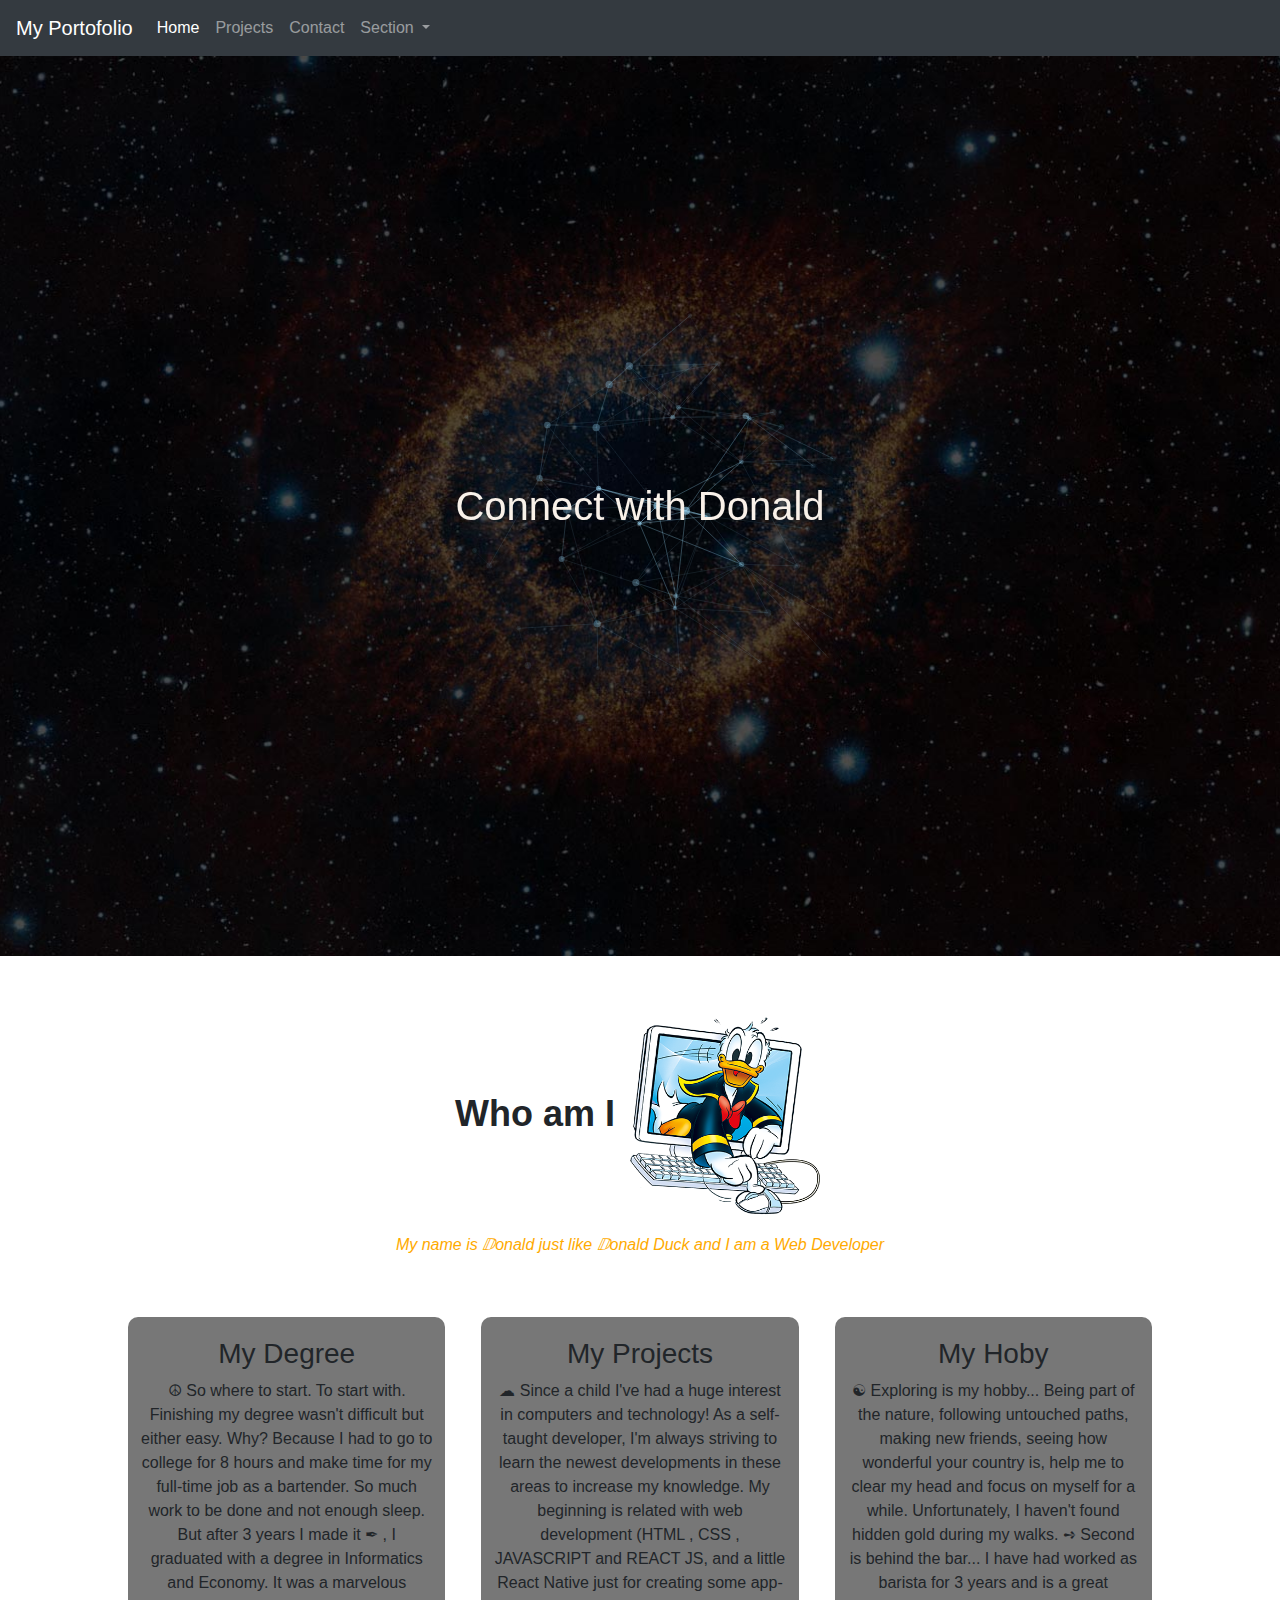
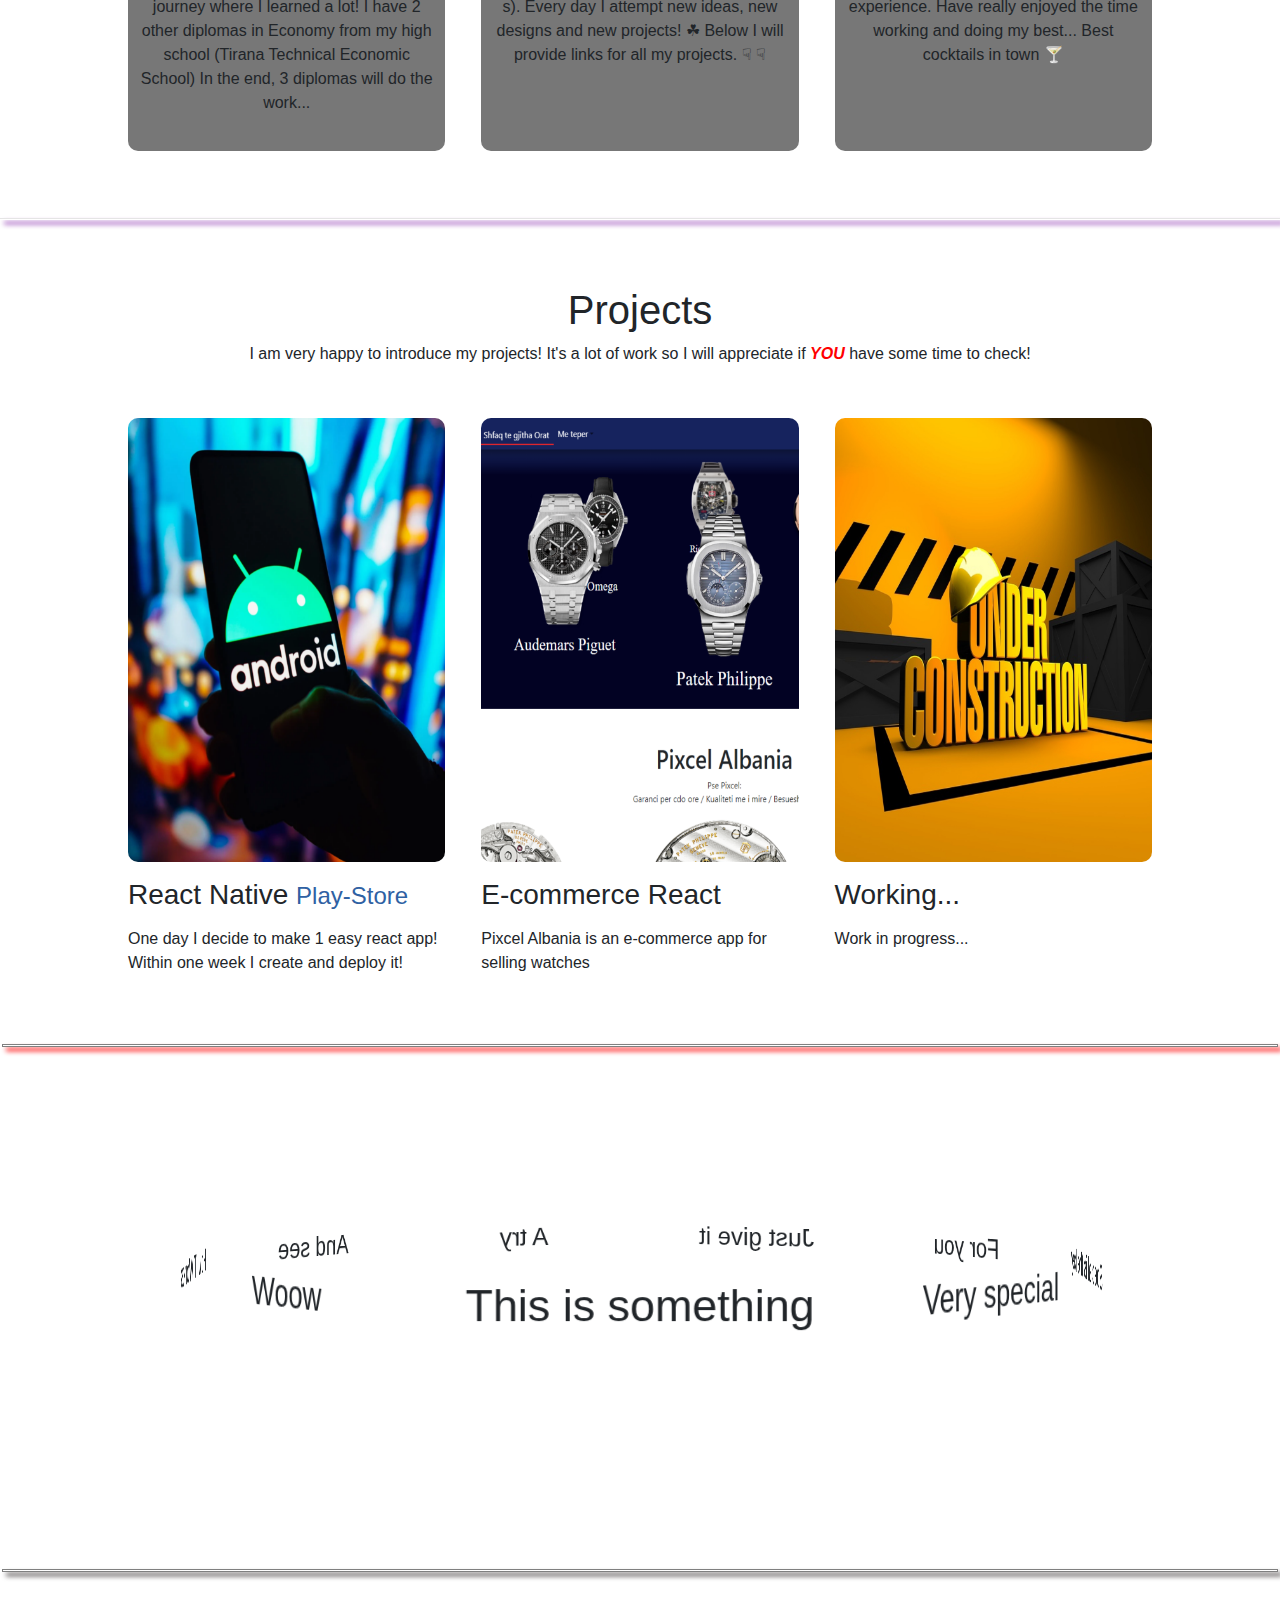
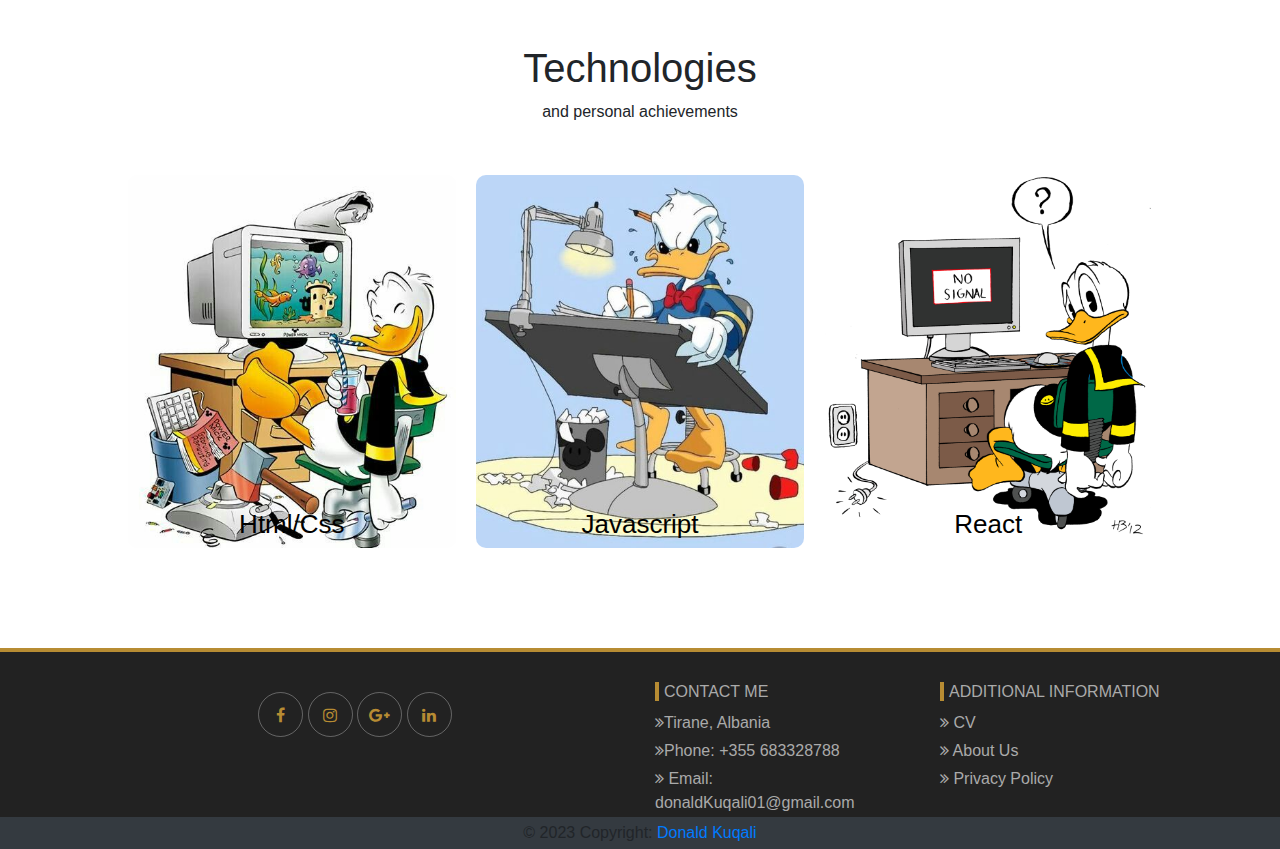
<file: index.html>
<!DOCTYPE html>
<html lang="en">
<head>
  <meta charset="UTF-8">
  <meta name="viewport" content="width=device-width, initial-scale=1.0">
  <link rel="icon" type="image/x-icon" href="./img/doonidoni.jpg">
  <title>Donald's Portofolio</title>

  <link rel="stylesheet" href="style.css">
  <link rel="stylesheet" href="https://cdn.jsdelivr.net/npm/bootstrap@4.0.0/dist/css/bootstrap.min.css" integrity="sha384-Gn5384xqQ1aoWXA+058RXPxPg6fy4IWvTNh0E263XmFcJlSAwiGgFAW/dAiS6JXm" crossorigin="anonymous">
  <link rel="stylesheet" href="https://cdnjs.cloudflare.com/ajax/libs/font-awesome/4.7.0/css/font-awesome.min.css">
</head>

<body>
<!-- //////////////////////////////////////////////// page-1 ////////////////////////////////////////////////////// -->

  <!-- navbar -->
  <div>
    <nav class="navbar navbar-expand-md navbar-dark bg-dark">
      <a class="navbar-brand" href="#">My Portofolio</a>
      <button class="navbar-toggler" type="button" data-toggle="collapse" data-target="#navbarNavDropdown" aria-controls="navbarNavDropdown" aria-expanded="false" aria-label="Toggle navigation">
        <span class="navbar-toggler-icon"></span>
      </button>
      <div class="collapse navbar-collapse" id="navbarNavDropdown">
        <ul class="navbar-nav">
          <li class="nav-item active">
            <a class="nav-link" href="#">Home <span class="sr-only">(current)</span></a>
          </li>
          <li class="nav-item">
            <a class="nav-link" href="#fcs">Projects</a>
          </li>
          <li class="nav-item">
            <a id="#cntct" class="nav-link" href="https://www.google.com/search?q=navbar+contact+with+active+to+send+email+in+html&rlz=1C1GCEA_enAL814AL814&sxsrf=ALiCzsaX8nuyHTI-EC8e6q7UZzkl17ykew%3A1671491264238&ei=wO6gY4WODoyRsAf9vobQDA&ved=0ahUKEwiF7rKY5ob8AhWMCOwKHX2fAcoQ4dUDCA8&uact=5&oq=navbar+contact+with+active+to+send+email+in+html&gs_lcp=Cgxnd3Mtd2l6LXNlcnAQAzIFCAAQogQ6CggAEEcQ1gQQsAM6BAgjECc6CAghEMMEEKABOgoIIRDDBBAKEKABSgQIQRgASgQIRhgAUMQGWKwVYPQWaAJwAXgAgAFqiAHjBJIBAzYuMZgBAKABAaABAsgBCMABAQ&sclient=gws-wiz-serp#fpstate=ive&vld=cid:f7e0c4dc,vid:Yg6POD0M30w">Contact</a>
          </li>
          <li class="nav-item dropdown">
            <a class="nav-link dropdown-toggle" href="#" id="navbarDropdownMenuLink" data-toggle="dropdown" aria-haspopup="true" aria-expanded="false">
              Section
            </a>
            <div class="dropdown-menu" aria-labelledby="navbarDropdownMenuLink">
              <a class="dropdown-item" href="#me">My Story</a>
              <a class="dropdown-item" href="#fcs">Projects</a>
              <a class="dropdown-item" href="#tch">Technologies</a>
            </div>
          </li>
        </ul>
      </div>
    </nav>
  </div>

<!-- partial:index.partial.html -->
<div id="large-header" class="large-header">
  <canvas id="demo-canvas"></canvas>
    <h1 class="main-title ppp nmk"><span class="thin nmk">Connect with  </span> Donald</h1>
</div>

<!-- /////////////////////////////////////////////////////////////////////!-- second page ////////////////////////////////////////////////// -->
<div id="me">
<section class="course">
  <h1 class="ddd">Who am I
  <img src="./img/d1.png" style="width: 200px; height: 200px;"/>
  </h1>
  <p class="ttt animate__animated">My name is ⅅonald just like ⅅonald Duck and I am a Web Developer</p>
  
  <div class="sxy">
      <div class="course-col">
        <h3>My Degree</h3>
        <p>☮  So where to start.
          To start with. Finishing my degree wasn't difficult but either easy. 
          Why? Because I had to go to college for 8 hours and  make time for my 
          full-time job as a bartender. So much work to be done and not enough sleep. 
          But after 3 years I made it ✒ , I graduated with a degree in Informatics and 
          Economy. It was a marvelous journey where I learned a lot! I have 2 other diplomas 
          in Economy from my high school  (Tirana Technical Economic School) 
          In the end, 3 diplomas will do the work...
        </p>
      </div>
      <div class="course-col">
        <h3>My Projects</h3>
        <p> ☁ Since a child I've had a huge interest in computers and technology! As a 
          self-taught developer, I'm always striving to learn the newest developments in 
          these areas to increase my knowledge. My beginning is related with web development 
          (HTML , CSS , JAVASCRIPT and REACT JS, and a little React Native just for creating 
          some app-s). Every day I attempt new ideas, new designs and new projects! 
          ☘ Below I will provide links for all my projects. ☟ ☟
        </p>
      </div>
      <div class="course-col">
        <h3>My Hoby</h3>
        <p> ☯ Exploring is my hobby...
Being part of the nature, following untouched paths, making new friends, seeing how wonderful 
          your country is, help me to clear my head and focus on myself for a while. Unfortunately, 
          I haven't found hidden gold during my walks.
➺ Second is behind the bar... I have had worked as barista for 3 years and is a great experience. 
          Have really enjoyed the time working and doing my best... Best cocktails in town  🍸
        </p>
      </div>
  </div>
</section>
</div>


<hr style=" height: 1.5px; box-shadow: 4px 4px 5px rgb(123, 20, 163)">

<!-- /////////////////////////////////////////// page 3 ///////////////////////// -->
<section id="fcs" class="facilities">
  <h1>Projects</h1>
  <p>I am very happy to introduce my projects! It's a lot 
    of work so I will appreciate if <span style="color: red; font-style: oblique; font-weight: bold;">YOU</span> 
    have some time to check!</p>

  <div class="sxy">
    <div class="facilities-col">
      <a href="https://play.google.com/store/apps/dev?id=9175142110453961313" title="Play-Store">
      <img src="./img/ko.png">
      </a>
      <h3>React Native <span style="font-size: 24px; color: rgb(47, 97, 163);">Play-Store</span></h3>
      <p>One day I decide to make 1 easy react app!
         Within one week I create and deploy it!</p>
    </div>
    <div class="facilities-col">
      <a href="https://watches-77fef.web.app/" title="Under Construction">
        <img src="./img/uplodim.png">
        </a>
      <h3>E-commerce React</h3>
      <p>Pixcel Albania is an e-commerce app for selling watches</p>
    </div>
    <div class="facilities-col">
      <a href="secondPage.html" title="Under Construction">
        <img src="./img/mo.jpg">
        </a>
      <h3>Working...</h3>
      <p>Work in progress...</p>
    </div>
  </div>
</section>
    

<hr style="border: 1px solid;margin: 2px; height: 1px; box-shadow: 4px 4px 5px red">


<!-- /////////////////////////////// page-4 ///////////////////////// -->
<section>
  <div style="padding-bottom: 420px; ">
  <div class="containeri">
    <div class="carousel">
      <div class="carousel__face"><span id="foto">This is something</span></div>
      <div class="carousel__face"><span id="foto">Very special</span></div>
      <div class="carousel__face"><span id="foto">Special is the key</span></div>
      <div class="carousel__face"><span id="foto">For you</span></div>
      <div class="carousel__face"><span id="foto">Just give it</span></div>
      <div class="carousel__face"><span id="foto">A try</span></div>
      <div class="carousel__face"><span id="foto">And see</span></div>
      <div class="carousel__face"><span id="foto">How IT Works</span></div>
      <div class="carousel__face"><span id="foto">Woow</span></div>
    </div>
  </div>
  </div>
  </section>

<hr style="border: 1px solid;margin: 2px; height: 1px; box-shadow: 4px 4px 5px rgb(71, 66, 66)">

<!-- ///////////////////////////// page-4 /////////////////////////// -->

<div>
  <section id="tch" class="campus">
      <h1>Technologies</h1>
      <p>and personal achievements</p>
  
      <div class="sxy">
        <div class="campus-col">
            <img class="k1" src="./img/css.jpg" />
            <div class="layer">
              <h3 style="color: rgb(0, 0, 0)">Html/Css</h3>
            </div>
        </div>
        <div class="campus-col">
          <img class="k1" src="./img/mon.jpg" />
            <div class="layer">
              <h3 style="color: rgb(0, 0, 0)">Javascript</h3>
            </div>
        </div>
        <div class="campus-col">
          <img class="k1" src="./img/js.png" />
            <div class="layer">
              <h3 style="color: rgb(0, 0, 0)">React</h3>
            </div>
        </div>
      </div>
  </section>
  </div>




<!-- //////////////////////////////////////////////////// -->



<footer class="nb-footer">
  <div class="container">
  <div class="row">
  <div class="col-sm-9 col-md-6">
  <div class="about">
   <div class="social-media">
    <xl class="list-inline">

     <lx><a href="https://www.facebook.com/donald.kuqali/" title="facebook"><i class="fa fa-facebook"></i></a></lx>
     <lx><a href="https://www.instagram.com/" title="instagram"><i class="fa fa-instagram"></i></a></lx>
     <lx><a href="https://twitter.com/DKuqali" title="twitter"><i class="fa fa-google-plus"></i></a></lx>
     <lx><a href="https://al.linkedin.com/in/donald-kuqali-08a658189?original_referer=https%3A%2F%2Fwww.google.com%2F" title=""><i class="fa fa-linkedin"></i></a></lx>
    </xl>
   </div>
  </div>
  </div>
  

  <div class="col-md-3 col-sm-6">
  <div class="footer-info-single">
   <h2 class="title">Contact me</h2>
   <xl class="list-unstyled">
    <lx><a href="https://www.google.com/maps/place/Tirana/@41.3309822,19.8178232,13z/data=!3m1!4b1!4m5!3m4!1s0x1350310470fac5db:0x40092af10653720!8m2!3d41.3275459!4d19.8186982" title=""><i class="fa fa-angle-double-right"></i>Tirane, Albania</a></lx>
    <lx><a title=""><i class="fa fa-angle-double-right"></i>Phone: +355 683328788</a></lx>
    <lx><a title=""><i class="fa fa-angle-double-right"></i> Email: donaldKuqali01@gmail.com</a></lx>   </xl>
  </div>
  </div>
  
  <div class="col-md-3 col-sm-6">
  <div class="footer-info-single">
   <h2 class="title">Additional Information</h2>
   <xl class="list-unstyled">
    <lx><a href="" title=""><i class="fa fa-angle-double-right"></i> CV</a></lx>
    <lx><a href="" title=""><i class="fa fa-angle-double-right"></i> About Us</a></lx>
    <lx><a href="https://www.privacypolicies.com/live/036d37b0-b707-445d-8855-50b0534446bc" title=""><i class="fa fa-angle-double-right"></i> Privacy Policy </a></lx>
    
  </xl>
  </div></div></div></div>
  
  <div class="text-center p-1 bg-dark">
      © 2023 Copyright:
      <a class="text-primary" href="https://mdbootstrap.com/">Donald Kuqali</a>
  </div>
  </section>
  </footer>




<!-- bootstrp -->
<script src="https://code.jquery.com/jquery-3.2.1.slim.min.js" integrity="sha384-KJ3o2DKtIkvYIK3UENzmM7KCkRr/rE9/Qpg6aAZGJwFDMVNA/GpGFF93hXpG5KkN" crossorigin="anonymous"></script>
<script src="https://cdn.jsdelivr.net/npm/popper.js@1.12.9/dist/umd/popper.min.js" integrity="sha384-ApNbgh9B+Y1QKtv3Rn7W3mgPxhU9K/ScQsAP7hUibX39j7fakFPskvXusvfa0b4Q" crossorigin="anonymous"></script>
<script src="https://cdn.jsdelivr.net/npm/bootstrap@4.0.0/dist/js/bootstrap.min.js" integrity="sha384-JZR6Spejh4U02d8jOt6vLEHfe/JQGiRRSQQxSfFWpi1MquVdAyjUar5+76PVCmYl" crossorigin="anonymous"></script>
<!-- partial (canvs) -->
  <script src='https://www.marcoguglie.it/Codepen/AnimatedHeaderBg/demo-1/js/EasePack.min.js'></script>
<script src='https://www.marcoguglie.it/Codepen/AnimatedHeaderBg/demo-1/js/rAF.js'></script>
<script src='https://www.marcoguglie.it/Codepen/AnimatedHeaderBg/demo-1/js/TweenLite.min.js'></script>
<script src="script.js"></script>

</body>
</html>
</file>
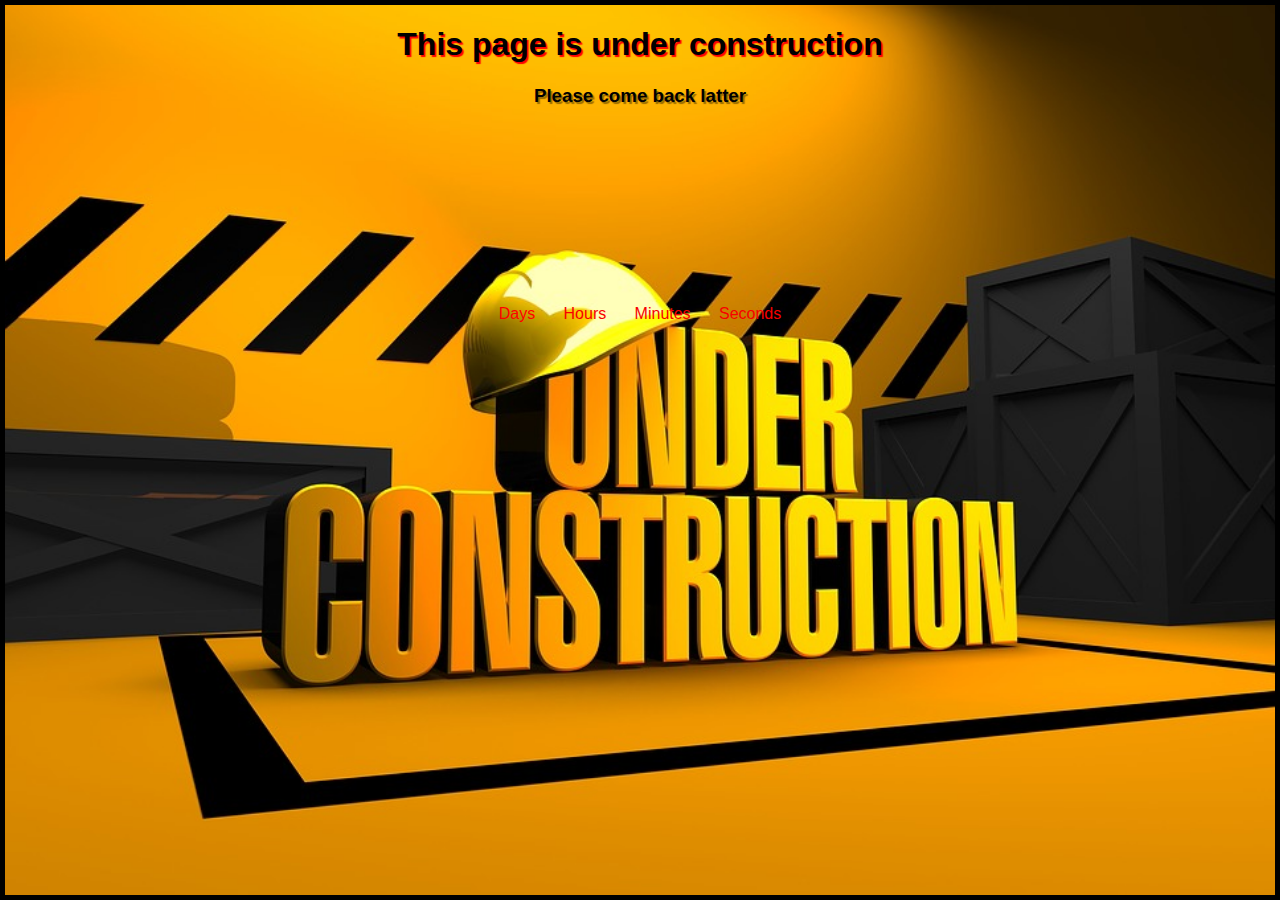
<file: secondPage.html>
<!DOCTYPE html>
<html lang="en">
<head>
    <meta charset="UTF-8">
    <meta http-equiv="X-UA-Compatible" content="IE=edge">
    <meta name="viewport" content="width=device-width, initial-scale=1.0">
    <!-- <link rel="stylesheet" href="carousel.css" /> -->
    <link rel="stylesheet" href="second.css" />
    <title>Document</title>
</head>
<body>
    <div class="bg-container" style="align-items: center;">
        <h1>This page is under construction</h1>
        <h3>Please come back latter</h3>
        <div id="clockdiv">
            <div id="doni">
              <span class="days" id="day" style="color: rgb(255, 255, 255);"></span>
              <div class="smalltext" style="color: red;">Days</div>
            </div>
            <div>
              <span class="hours" id="hour" style="color: black;"></span>
              <div class="smalltext">Hours</div>
            </div>
            <div>
              <span class="minutes" id="minute" style="color: black;"></span>
              <div class="smalltext">Minutes</div>
            </div>
            <div>
              <span class="seconds" id="second" style="color: black;"></span>
              <div class="smalltext">Seconds</div>
            </div>
          </div>

              <!-- ///////////////////// crousel /////////// -->
<!-- 
    <div class="container">
      <input class="eltonk" type="radio" name="slider" id="item-1" checked>
      <input class="eltonk" type="radio" name="slider" id="item-2">
      <input class="eltonk" type="radio" name="slider" id="item-3">
    <div class="cards">
      <label class="card" for="item-1" id="song-1">
        <img id="elton" src="https://images.unsplash.com/photo-1530651788726-1dbf58eeef1f?ixlib=rb-1.2.1&ixid=eyJhcHBfaWQiOjEyMDd9&auto=format&fit=crop&w=882&q=80" alt="song">
      </label>
      <label class="card" for="item-2" id="song-2">
        <img id="elton" src="https://images.unsplash.com/photo-1559386484-97dfc0e15539?ixlib=rb-1.2.1&ixid=eyJhcHBfaWQiOjEyMDd9&auto=format&fit=crop&w=1234&q=80" alt="song">
      </label>
      <label class="card" for="item-3" id="song-3">
        <img id="elton" src="https://images.unsplash.com/photo-1533461502717-83546f485d24?ixlib=rb-1.2.1&auto=format&fit=crop&w=900&q=60" alt="song">
      </label>
    </div>
  </div> -->

    </div>


    <script>
  
        var deadline = new Date("Jan 15, 2023 15:37:25").getTime();
          
        var x = setInterval(function() {
          
        var now = new Date().getTime();
        var t = deadline - now;
        var days = Math.floor(t / (1000 * 60 * 60 * 24));
        var hours = Math.floor((t%(1000 * 60 * 60 * 24))/(1000 * 60 * 60));
        var minutes = Math.floor((t % (1000 * 60 * 60)) / (1000 * 60));
        var seconds = Math.floor((t % (1000 * 60)) / 1000);
        document.getElementById("day").innerHTML =days ;
        document.getElementById("hour").innerHTML =hours;
        document.getElementById("minute").innerHTML = minutes; 
        document.getElementById("second").innerHTML =seconds; 
        if (t < 0) {
                clearInterval(x);
                document.getElementById("demo").innerHTML = "TIME UP";
                document.getElementById("day").innerHTML ='0';
                document.getElementById("hour").innerHTML ='0';
                document.getElementById("minute").innerHTML ='0' ; 
                document.getElementById("second").innerHTML = '0'; }
        }, 1000);
        </script>
</body>
</html>
</file>
<file: style.css>
/* Header */

html, body {
  overflow-x: hidden;
  -ms-overflow-style: none; 
  scrollbar-width: none; 
}


.large-header {
  position: relative;
  width: 100%;
  background: #333;
  overflow: hidden;
  background-size: cover;
  background-position: center center;
  z-index: 1;
}
#large-header {
  /* background-image: url(doni1.jpg); */
  background-image: url("./img/demo.jpg");


  /* background-color: #cccccc; Used if the image is unavailable */
  /* height: 500px; You must set a specified height */
  /* background-position: center; Center the image */
  /* background-repeat: no-repeat; Do not repeat the image */
  /* background-size: cover; Resize the background image to cover the entire */}
.main-title {
  position: absolute;
  margin: 0;
  padding: 0;
  color: #f9f1e9;
  text-align: center;
  top: 50%;
  left: 50%;
  -webkit-transform: translate3d(-50%, -50%, 0);
  transform: translate3d(-50%, -50%, 0);
}
.demo-1 .main-title {
  text-transform: uppercase;
  font-size: 4.2em;
  letter-spacing: 0.1em;
}
.main-title .thin {
  font-weight: 200;
}
@media only screen and (max-width: 768px) {
  .demo-1 .main-title {
    font-size: 3em;
  }
}

.nmk {
  animation: fadeIn;
  animation-duration: 15s;
}

/* ///////////////////////////// section 2  course //////////////////*/
.course {
  width: 80%;
  margin: auto;
  text-align: center;
  padding-top: 60px;
}
.ddd {
  font-size: 36px;
  font-weight: 600;
}

.ttt {
  color: #ffaa00;
  font-style: oblique; 
  /* font-weight: bold; */
  font-size: 16px;
  line-height: 22px;
  padding: 10px;
}


.sxy {
  margin-top: 5%;
  display: flex;
  justify-content: space-between;
  /* height: 100%; */
}

.course-col {
  flex-basis: 31%;
  background: #777;
  border-radius: 10px;
  margin-bottom: 5%;
  padding: 20px 12px;
  box-sizing: border-box;
  transition: 0.5s;
/*   cursor: pointer; */
}

hr {
  text-align: center;
  font-weight: 600;
  margin: 10px 0;
}

.course-col:hover {
  box-shadow: 0 0 20px 20px rgba(0,0,0,0.3);
}

@media(max-width: 700px) {
  .sxy{
    flex-direction: column;
  }
}

/* .animate__animated {
  animation: fadeIn;
  animation-duration: 5s;
  --animate-repeat: 10;
  --animate__infinite:	infinite;
    --animate-delay: 1s;
} */
/* #rika {
  background-image: url(121.jpg);
  position: relative;
  width: 100%;
  overflow: hidden;
  background-size: cover;
  background-position: center center;
  z-index: 1;
} */



/* ///////////////////////////// page --- 3  campus//////////////////////////////// */

.campus {
  width: 80%;
  margin: auto;
  text-align: center;
  padding-top: 70px;
  padding-bottom: 70px;
}

.k1 {
  height: 100%;
  width: 100%;
}

.campus-col {
  flex-basis: 32%;
  border-radius: 10px;
  margin-bottom: 30px;
  position: relative;
  overflow: hidden;
}

campus-col img {
  width: 50%;
  display: block;
}

.layer {
  background: transparent;
  height: 100%;
  width: 100%;
  position: absolute;
  top: 0;
  left: 0;
  transition: 0.5s;
}

.layer:hover {
  background: rgba(226, 0, 0, 0.5);
}

.layer h3 {
  width: 100%;
  font-weight: 500;
  color: #fff;
  font-size: 26px;
  bottom: 0;
  left: 50%;
  transform: translate(-50%);
  position: absolute;
  opacity: 1;
  transition: 0.5s;
}

.layer:hover h3 {
  bottom: 49%;
  opacity: 1;

}

/* ////////////////////////////////////// page 4 /////////////////// */
.facilities {
  width: 80%;
  /* height: 70%; */
  margin: auto;
  text-align: center;
  padding-top: 50px;
}

.facilities-col {
  flex-basis: 31%;
  border-radius: 10px;
  margin-bottom: 5%;
  text-align: left;
}

.facilities-col img {
  width: 100%;
  border-radius: 10px;
}

.facilities-col p {
  padding: 0;
}

.facilities-col h3 {
  margin-top: 16px;
  margin-bottom: 15px;
  text-align: left;
}







/* ////////////////////////////////////cruseli///////////////////////// */


footer.nb-footer {
  background: #222;
  border-top: 4px solid #b78c33; }
  footer.nb-footer .about {
  margin: 0 auto;
  margin-top: 40px;
  max-width: 1170px;
  text-align: center; }
  footer.nb-footer .about p {
  font-size: 13px;
  color: #999;
  margin-top: 30px; }
  footer.nb-footer .about .social-media {
  margin-top: 15px; }
  footer.nb-footer .about .social-media xl lx a {
  display: inline-block;
  width: 45px;
  height: 45px;
  line-height: 45px;
  border-radius: 50%;
  font-size: 16px;
  color: #b78c33;
  border: 1px solid rgba(255, 255, 255, 0.3); }
  footer.nb-footer .about .social-media xl lx a:hover {
  background: #b78c33;
  color: #fff;
  border-color: #b78c33; }
  footer.nb-footer .footer-info-single {
  margin-top: 30px; }
  footer.nb-footer .footer-info-single .title {
  color: #aaa;
  text-transform: uppercase;
  font-size: 16px;
  border-left: 4px solid #b78c33;
  padding-left: 5px; }
  footer.nb-footer .footer-info-single xl lx a {
  display: block;
  color: #aaa;
  padding: 2px 0; }
  footer.nb-footer .footer-info-single xl lx a:hover {
  color: #b78c33; }
  footer.nb-footer .footer-info-single p {
  font-size: 13px;
  line-height: 20px;
  color: #aaa; }
  footer.nb-footer .copyright {
  margin-top: 15px;
  background: #111;
  padding: 7px 0;
  color: #999; }
  footer.nb-footer .copyright p {
  margin: 0;
  padding: 0; }
  
.donald {
  text-align: center;
}
  


/* .map{
  width: 100%;
  height: 100%;
  padding: 10px;
  border: 2px solid #fff;
  background: rgba(255, 255, 255, 0.2);
  border-radius: 10px;
}

.map iframe{
  width: 100%;
  height: 100%;
  border-radius: 5px; */
/* } */
  /* @media (min-width: 768px)
  .col-sm-1, .col-sm-2, .col-sm-3, .col-sm-4, .col-sm-5, .col-sm-6, .col-sm-7, .col-sm-8, .col-sm-9, .col-sm-10, .col-sm-11 {
      float: none;
  } */





  /* ///////////////////////////// chrt ////////////////////// */

/* Carousel */


.containeri {
  position: relative;
  width: 320px;
  margin: 100px auto 0 auto;
  perspective: 1500px;
}

.carousel {
  position: absolute;
  width: 100%;
  height: 100%;
  transform-style: preserve-3d; 
  animation: rotate360 60s infinite forwards linear;
}
.carousel__face { 
  position: absolute;
  width: 300px;
  height: 187px;
  top: 20px;
  left: 10px;
  right: 10px;
  background-size: cover;
  box-shadow:inset 0 0 0 2000px rgba(0,0,0,0.0);
  display: flex;
}

#foto {
  margin: auto;
  font-size: 2rem;
}


.carousel__face:nth-child(1) {
  background-image: url("https://images.pexels.com/photos/1141853/pexels-photo-1141853.jpeg?auto=compress&cs=tinysrgb&dpr=2&h=750&w=1260");
  transform: rotateY(  0deg) translateZ(430px); }
.carousel__face:nth-child(2) { 
  background-image: url("https://images.pexels.com/photos/1258865/pexels-photo-1258865.jpeg?auto=compress&cs=tinysrgb&dpr=2&h=750&w=1260");
    transform: rotateY( 40deg) translateZ(430px); }
.carousel__face:nth-child(3) {
  background-image: url("https://images.pexels.com/photos/808466/pexels-photo-808466.jpeg?auto=compress&cs=tinysrgb&dpr=2&h=750&w=1260");
  transform: rotateY( 80deg) translateZ(430px); }
.carousel__face:nth-child(4) {
  background-image: url("https://images.pexels.com/photos/1394841/pexels-photo-1394841.jpeg?auto=compress&cs=tinysrgb&dpr=2&h=750&w=1260");
  transform: rotateY(120deg) translateZ(430px); }
.carousel__face:nth-child(5) { 
  background-image: url("https://images.pexels.com/photos/1834400/pexels-photo-1834400.jpeg?auto=compress&cs=tinysrgb&dpr=2&h=750&w=1260");
 transform: rotateY(160deg) translateZ(430px); }
.carousel__face:nth-child(6) { 
  background-image: url("https://images.pexels.com/photos/1834400/pexels-photo-1834400.jpeg?auto=compress&cs=tinysrgb&dpr=2&h=750&w=1260");
 transform: rotateY(200deg) translateZ(430px); }
.carousel__face:nth-child(7) { 
  background-image: url("https://images.pexels.com/photos/1415268/pexels-photo-1415268.jpeg?auto=compress&cs=tinysrgb&dpr=2&h=750&w=1260");
 transform: rotateY(240deg) translateZ(430px); }
.carousel__face:nth-child(8) {
  background-image: url("https://images.pexels.com/photos/135018/pexels-photo-135018.jpeg?auto=compress&cs=tinysrgb&dpr=2&h=750&w=1260");
  transform: rotateY(280deg) translateZ(430px); }
.carousel__face:nth-child(9) {
  background-image: url("https://images.pexels.com/photos/1175135/pexels-photo-1175135.jpeg?auto=compress&cs=tinysrgb&dpr=2&h=750&w=1260");
  transform: rotateY(320deg) translateZ(430px); }



@keyframes rotate360 {
  from {
    transform: rotateY(0deg);
  }
  to {
    transform: rotateY(-360deg);
  }
}


@media(max-width: 600px) {
  .containeri {
    perspective: 3000px;
    /* overflow-x: hidden; */
  }
}
</file>
<file: second.css>
html, body {
    margin:0;
    height:100%;
    overflow:hidden;
    align-items: center;
    text-align: center;
    font-family: sans-serif;
    font-weight: 100;
  }

.bg-container {
    background-image: url("./img/donce.jpg");
    background-size:cover;
    background-repeat:no-repeat;
    background-position:center center;
    width:100%;
    height:100%;
    border:5px solid rgb(0, 0, 0);
    box-sizing:border-box;
}

h1 {
  text-align: center;
  text-shadow: 2px 2px 1px red;
}

h3 {
  text-align: center;
  text-shadow: 2px 2px 1px rgba(0, 0, 0, 0.4);
  font-weight: bold;
}
  
#clockdiv{
  font-family: sans-serif;
  color: #fff;
  display: inline-block;
  font-weight: 100;
  text-align: center;
  font-size: 30px;
  margin-top: 130px;
}
#clockdiv > div{
  padding: 10px;
  border-radius: 3px;
  /* background: #000000; */
  display: inline-block;
}
#clockdiv div > span{
  padding: 15px;
  /* border-radius: 3px;
  background: #00816A; */
  /* display: inline-block; */
}

.smalltext{
  padding-top: 5px;
  font-size:16px;
  color: rgb(247, 0, 0);
}







/* For Mobile Landscape View */
@media screen and (max-device-width: 540px)  {
  #clockdiv {
    font-size: 15px;
    margin-top: 20px;
  }
}
</file>
